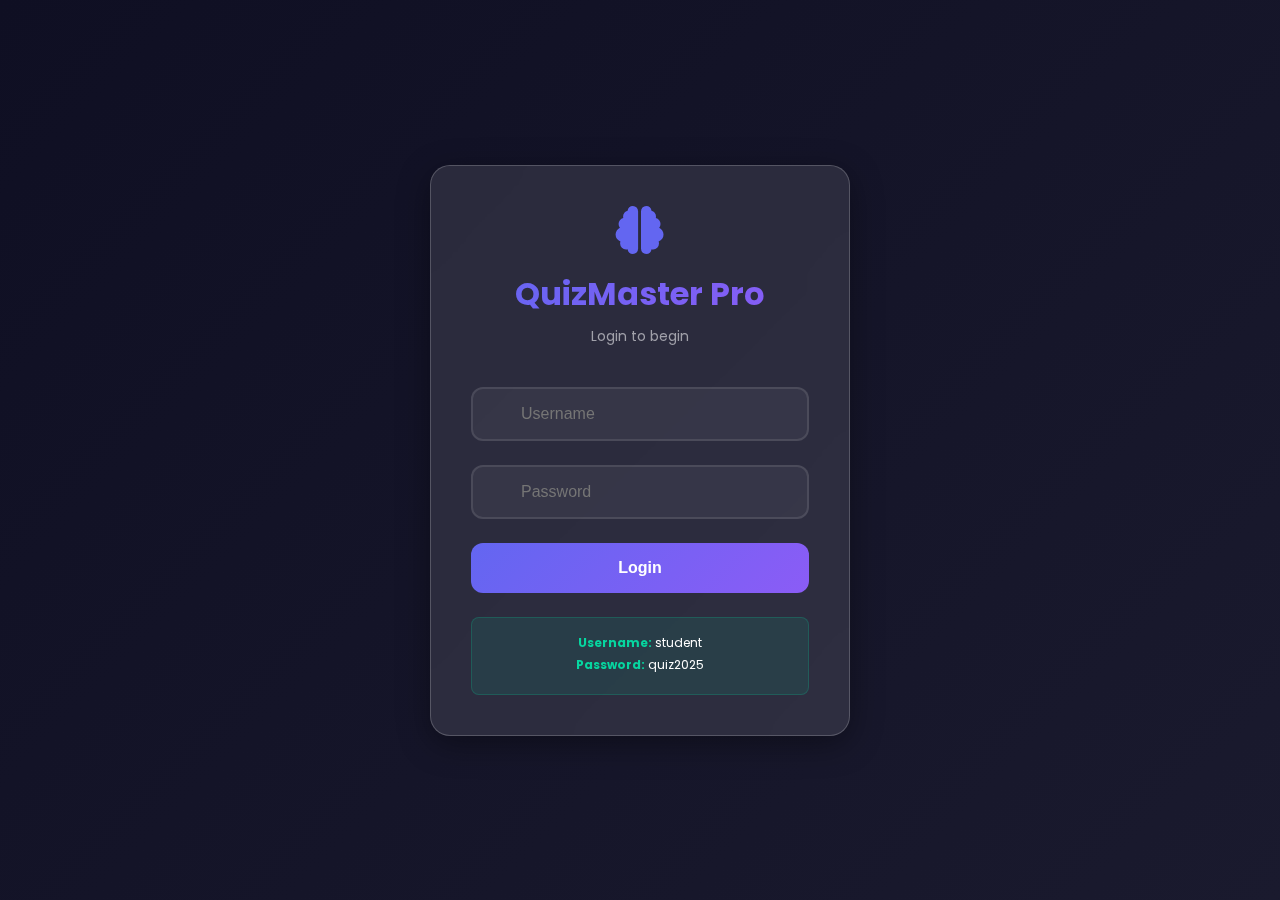
<file: index.html>
<!DOCTYPE html>
<html lang="en">
<head>
  <meta charset="UTF-8" />
  <meta name="viewport" content="width=device-width, initial-scale=1.0"/>
  <title>QuizMaster Pro</title>
  <link rel="stylesheet" href="styles.css" />
  <link href="https://fonts.googleapis.com/css2?family=Poppins:wght@400;600&display=swap" rel="stylesheet"/>
  <link rel="stylesheet" href="https://cdnjs.cloudflare.com/ajax/libs/font-awesome/6.0.0/css/all.min.css"/>
</head>
<body>
  <!-- LOGIN SCREEN -->
  <div class="login-container active" id="loginContainer">
    <div class="login-form glassmorphism">
      <div class="form-header">
        <i class="fas fa-brain logo-icon"></i>
        <h1>QuizMaster Pro</h1>
        <p>Login to begin</p>
      </div>
      <form id="loginForm">
        <div class="input-group">
          <input type="text" id="username" placeholder="Username" required />
        </div>
        <div class="input-group">
          <input type="password" id="password" placeholder="Password" required />
        </div>
        <button type="submit" class="login-btn">Login</button>
        <div class="login-hint">
          <p><strong>Username:</strong> student</p>
          <p><strong>Password:</strong> quiz2025</p>
        </div>
      </form>
    </div>
  </div>

  <!-- MAIN APP -->
  <div id="quizContainer" class="quiz-container" style="display: none;">
    <header class="quiz-header glassmorphism">
      <div class="header-left"><h1><i class="fas fa-brain"></i> QuizMaster Pro</h1></div>
      <nav class="main-nav">
        <button class="nav-btn active" onclick="showSection('quiz')"><i class="fas fa-play-circle"></i> Quiz</button>
        <button class="nav-btn" onclick="showSection('about')"><i class="fas fa-user"></i> About</button>
      </nav>
      <div class="header-right">
        <span class="user-info">Welcome, <span id="loggedUser"></span></span>
        <button class="logout-btn" onclick="logout()"><i class="fas fa-sign-out-alt"></i> Logout</button>
      </div>
    </header>

    <!-- QUIZ SECTION -->
    <div id="quizSection" class="quiz-section">
      <div class="quiz-stats glassmorphism">
        <div class="stat-item"><i class="fas fa-question-circle"></i> Q <span id="currentQ">1</span>/<span id="totalQ">0</span></div>
        <div class="stat-item"><i class="fas fa-chart-line"></i> Score: <span id="currentScore">0</span></div>
        <div class="stat-item"><i class="fas fa-clock"></i> Time: <span id="timer">30</span>s</div>
      </div>
      <div class="progress-container glassmorphism">
        <div class="progress-bar"><div class="progress-fill" id="progressFill"></div></div>
      </div>

      <div class="quiz-content">
        <!-- START SCREEN -->
        <div id="startScreen" class="start-screen active">
          <div class="welcome-card glassmorphism">
            <h2>Select Quiz Topic</h2>
            <div class="category-grid">
              <div class="category-card" onclick="selectCategory(this)" data-category="general"><i class="fas fa-lightbulb"></i> General</div>
              <div class="category-card" onclick="selectCategory(this)" data-category="geography"><i class="fas fa-globe"></i> Geography</div>
              <div class="category-card" onclick="selectCategory(this)" data-category="sports"><i class="fas fa-futbol"></i> Sports</div>
              <div class="category-card" onclick="selectCategory(this)" data-category="social-studies"><i class="fas fa-users"></i> Social Studies</div>
              <div class="category-card" onclick="selectCategory(this)" data-category="science"><i class="fas fa-atom"></i> Science</div>
              <div class="category-card" onclick="selectCategory(this)" data-category="technology"><i class="fas fa-microchip"></i> Technology</div>
            </div>
            <button id="startQuizBtn" class="start-btn" onclick="startQuiz()" disabled><i class="fas fa-play"></i> Start Quiz</button>
          </div>
        </div>

        <!-- QUESTION SCREEN -->
        <div id="questionScreen" class="question-screen" style="display: none;">
          <div class="question-card glassmorphism">
            <div class="question-header">
              <div id="questionCategory" class="question-category">Category</div>
              <div id="questionDifficulty" class="question-difficulty">Level</div>
            </div>
            <h2 id="questionText" class="question-text">Question goes here</h2>
            <div id="optionsContainer" class="options-container"></div>
            <div class="question-actions">
              <button class="skip-btn" onclick="skipQuestion()">Skip</button>
              <button class="submit-btn" id="submitBtn" onclick="submitAnswer()" disabled>Submit</button>
            </div>
          </div>
        </div>

        <!-- RESULTS SCREEN -->
        <div id="resultsScreen" class="results-screen" style="display: none;">
          <div class="results-card glassmorphism">
            <h2>Quiz Completed!</h2>
            <p>Correct: <span id="correctAnswers">0</span></p>
            <p>Wrong: <span id="wrongAnswers">0</span></p>
            <p>Score: <span id="finalPercentage">0%</span></p>
            <p>Total Time: <span id="totalTime">0s</span></p>
            <button class="restart-btn" onclick="restartQuiz()">Restart Quiz</button>
          </div>
        </div>
      </div>
    </div>

 <!-- About Section -->
<div class="about-section" id="aboutSection">
    <div class="about-container glassmorphism">
        <div class="about-header">
            <div class="developer-avatar">
                <div class="avatar-circle">
                    <i class="fas fa-code"></i>
                </div>
                <div class="avatar-status"></div>
            </div>
            <div class="developer-info">
                <h1 class="developer-name">Karthik</h1>
                <p class="developer-title">Web Developer</p>
                <div class="developer-badges">
                    <span class="badge">Full Stack</span>
                    <span class="badge">React Expert</span>
                    <span class="badge">BTech MSRIT</span>
                </div>
            </div>
        </div>

        <div class="about-content">
            <div class="about-grid">
                <div class="about-card glassmorphism">
                    <div class="card-icon">
                        <i class="fas fa-user-graduate"></i>
                    </div>
                    <h3>Education</h3>
                    <p>Currently pursuing BTech at MSRIT Bangalore, specializing in modern web technologies and software engineering principles.</p>
                </div>

                <div class="about-card glassmorphism">
                    <div class="card-icon">
                        <i class="fas fa-laptop-code"></i>
                    </div>
                    <h3>Expertise</h3>
                    <p>Passionate web developer with expertise in HTML5, CSS3, JavaScript, React, and modern UI/UX design patterns.</p>
                </div>

                <div class="about-card glassmorphism">
                    <div class="card-icon">
                        <i class="fas fa-rocket"></i>
                    </div>
                    <h3>Projects</h3>
                    <p>Created innovative web applications including this interactive quiz platform with advanced animations and user experience.</p>
                </div>

                <div class="about-card glassmorphism">
                    <div class="card-icon">
                        <i class="fas fa-heart"></i>
                    </div>
                    <h3>Passion</h3>
                    <p>Dedicated to creating beautiful, functional websites that solve real-world problems and enhance user experiences.</p>
                </div>
            </div>

            <div class="skills-section">
                <h3>Technical Skills</h3>
                <div class="skills-grid">
                    <div class="skill-item">
                        <i class="fab fa-html5"></i>
                        <span>HTML5</span>
                        <div class="skill-bar">
                            <div class="skill-progress" style="width: 95%"></div>
                        </div>
                    </div>
                    <div class="skill-item">
                        <i class="fab fa-css3-alt"></i>
                        <span>CSS3</span>
                        <div class="skill-bar">
                            <div class="skill-progress" style="width: 90%"></div>
                        </div>
                    </div>
                    <div class="skill-item">
                        <i class="fab fa-js-square"></i>
                        <span>JavaScript</span>
                        <div class="skill-bar">
                            <div class="skill-progress" style="width: 85%"></div>
                        </div>
                    </div>
                    <div class="skill-item">
                        <i class="fab fa-react"></i>
                        <span>React</span>
                        <div class="skill-bar">
                            <div class="skill-progress" style="width: 80%"></div>
                        </div>
                    </div>
                </div>
            </div>

            <div class="contact-section">
                <h3>Let's Connect</h3>
                <div class="contact-links">
                    <a href="#" class="contact-link">
                        <i class="fab fa-github"></i>
                        <span>GitHub</span>
                    </a>
                    <a href="#" class="contact-link">
                        <i class="fab fa-linkedin"></i>
                        <span>LinkedIn</span>
                    </a>
                    <a href="#" class="contact-link">
                        <i class="fas fa-envelope"></i>
                        <span>Email</span>
                    </a>
                    <a href="#" class="contact-link">
                        <i class="fas fa-globe"></i>
                        <span>Portfolio</span>
                    </a>
                </div>
            </div>
        </div>
    </div>
</div>

  </div>

  <script src="script.js"></script>
</body>
</html>
</file>
<file: styles.css>
/* Previous CSS Variables and Base Styles (Keep all existing CSS) */
:root {
    --primary-color: #6366f1;
    --secondary-color: #8b5cf6;
    --accent-color: #06d6a0;
    --warning-color: #f59e0b;
    --danger-color: #ef4444;
    --success-color: #10b981;
    
    --bg-primary: #0f0f23;
    --bg-secondary: #1a1a2e;
    --bg-tertiary: #16213e;
    
    --text-primary: #ffffff;
    --text-secondary: #a1a1aa;
    --text-muted: #71717a;
    
    --glass-bg: rgba(255, 255, 255, 0.1);
    --glass-border: rgba(255, 255, 255, 0.2);
    --glass-shadow: 0 8px 32px rgba(0, 0, 0, 0.37);
    
    --transition: all 0.3s cubic-bezier(0.4, 0, 0.2, 1);
    --spring-transition: all 0.6s cubic-bezier(0.34, 1.56, 0.64, 1);
}

/* Reset & Base Styles (Keep existing) */
* {
    margin: 0;
    padding: 0;
    box-sizing: border-box;
}

body {
    font-family: 'Poppins', sans-serif;
    background: linear-gradient(135deg, var(--bg-primary) 0%, var(--bg-secondary) 100%);
    color: var(--text-primary);
    min-height: 100vh;
    overflow-x: hidden;
    position: relative;
}

/* Background Animation (Keep existing) */
.background-animation {
    position: fixed;
    top: 0;
    left: 0;
    width: 100%;
    height: 100%;
    z-index: -1;
    overflow: hidden;
}

.floating-shapes {
    position: relative;
    width: 100%;
    height: 100%;
}

.shape {
    position: absolute;
    border-radius: 50%;
    background: linear-gradient(45deg, var(--primary-color), var(--secondary-color));
    opacity: 0.1;
    animation: float 20s infinite ease-in-out;
}

.shape-1 {
    width: 80px;
    height: 80px;
    top: 20%;
    left: 10%;
    animation-delay: 0s;
}

.shape-2 {
    width: 120px;
    height: 120px;
    top: 60%;
    right: 10%;
    animation-delay: -5s;
}

.shape-3 {
    width: 60px;
    height: 60px;
    bottom: 20%;
    left: 20%;
    animation-delay: -10s;
}

.shape-4 {
    width: 100px;
    height: 100px;
    top: 10%;
    right: 30%;
    animation-delay: -15s;
}

.shape-5 {
    width: 90px;
    height: 90px;
    bottom: 10%;
    right: 50%;
    animation-delay: -7s;
}

@keyframes float {
    0%, 100% {
        transform: translate(0, 0) rotate(0deg);
        opacity: 0.1;
    }
    25% {
        transform: translate(30px, -50px) rotate(90deg);
        opacity: 0.2;
    }
    50% {
        transform: translate(-20px, -100px) rotate(180deg);
        opacity: 0.1;
    }
    75% {
        transform: translate(-50px, -50px) rotate(270deg);
        opacity: 0.15;
    }
}

/* Glassmorphism Effect (Keep existing) */
.glassmorphism {
    background: var(--glass-bg);
    backdrop-filter: blur(16px);
    -webkit-backdrop-filter: blur(16px);
    border: 1px solid var(--glass-border);
    border-radius: 20px;
    box-shadow: var(--glass-shadow);
}

/* Login Container (Keep existing login styles) */
.login-container {
    display: none;
    align-items: center;
    justify-content: center;
    min-height: 100vh;
    padding: 20px;
}

.login-container.active {
    display: flex;
}

.login-form {
    width: 100%;
    max-width: 420px;
    padding: 40px;
    animation: slideInUp 0.8s var(--spring-transition);
}

.form-header {
    text-align: center;
    margin-bottom: 40px;
}

.logo-icon {
    font-size: 48px;
    color: var(--primary-color);
    margin-bottom: 16px;
    animation: pulse 2s infinite;
}

.form-header h1 {
    font-size: 32px;
    font-weight: 700;
    margin-bottom: 8px;
    background: linear-gradient(135deg, var(--primary-color), var(--secondary-color));
    -webkit-background-clip: text;
    background-clip: text;
    -webkit-text-fill-color: transparent;
}

.form-header p {
    color: var(--text-secondary);
    font-size: 14px;
}

/* Input Groups (Keep existing) */
.input-group {
    margin-bottom: 24px;
}

.input-wrapper {
    position: relative;
    display: flex;
    align-items: center;
}

.input-icon {
    position: absolute;
    left: 16px;
    color: var(--text-muted);
    z-index: 2;
    transition: var(--transition);
}

input {
    width: 100%;
    padding: 16px 16px 16px 48px;
    background: rgba(255, 255, 255, 0.05);
    border: 2px solid rgba(255, 255, 255, 0.1);
    border-radius: 12px;
    color: var(--text-primary);
    font-size: 16px;
    transition: var(--transition);
}

input:focus {
    outline: none;
    border-color: var(--primary-color);
    background: rgba(255, 255, 255, 0.1);
    box-shadow: 0 0 0 3px rgba(99, 102, 241, 0.2);
}

input:focus + label,
input:not(:placeholder-shown) + label {
    transform: translateY(-28px) scale(0.8);
    color: var(--primary-color);
}

input:focus ~ .input-icon {
    color: var(--primary-color);
}

label {
    position: absolute;
    left: 48px;
    color: var(--text-muted);
    pointer-events: none;
    transition: var(--transition);
    font-size: 16px;
}

.toggle-password {
    position: absolute;
    right: 16px;
    background: none;
    border: none;
    color: var(--text-muted);
    cursor: pointer;
    padding: 4px;
    transition: var(--transition);
}

.toggle-password:hover {
    color: var(--primary-color);
}

/* Login Button (Keep existing) */
.login-btn {
    width: 100%;
    padding: 16px;
    background: linear-gradient(135deg, var(--primary-color), var(--secondary-color));
    border: none;
    border-radius: 12px;
    color: white;
    font-size: 16px;
    font-weight: 600;
    cursor: pointer;
    position: relative;
    overflow: hidden;
    transition: var(--transition);
    margin-bottom: 24px;
}

.login-btn:hover {
    transform: translateY(-2px);
    box-shadow: 0 12px 24px rgba(99, 102, 241, 0.4);
}

.login-btn:active {
    transform: translateY(0);
}

.ripple {
    position: absolute;
    border-radius: 50%;
    background: rgba(255, 255, 255, 0.3);
    transform: scale(0);
    animation: rippleEffect 0.6s ease-out;
    pointer-events: none;
}

@keyframes rippleEffect {
    to {
        transform: scale(4);
        opacity: 0;
    }
}

.login-hint {
    padding: 16px;
    background: rgba(6, 214, 160, 0.1);
    border: 1px solid rgba(6, 214, 160, 0.2);
    border-radius: 8px;
    text-align: center;
    font-size: 12px;
}

.login-hint p {
    margin-bottom: 4px;
}

.login-hint strong {
    color: var(--accent-color);
}

/* Quiz Container (Keep existing structure) */
.quiz-container {
    display: none;
    min-height: 100vh;
    flex-direction: column;
}

.quiz-container.active {
    display: flex;
}

/* Enhanced Quiz Header with Navigation */
.quiz-header {
    display: flex;
    justify-content: space-between;
    align-items: center;
    padding: 20px 40px;
    margin: 20px 20px 0;
    position: relative;
}

.header-left h1 {
    font-size: 24px;
    font-weight: 600;
}

.header-left i {
    color: var(--primary-color);
    margin-right: 8px;
}

.header-center {
    position: absolute;
    left: 50%;
    transform: translateX(-50%);
}

.main-nav {
    display: flex;
    gap: 8px;
    background: rgba(255, 255, 255, 0.05);
    padding: 8px;
    border-radius: 12px;
    backdrop-filter: blur(10px);
}

.nav-btn {
    padding: 12px 24px;
    background: transparent;
    border: none;
    border-radius: 8px;
    color: var(--text-secondary);
    font-size: 14px;
    font-weight: 500;
    cursor: pointer;
    transition: var(--transition);
    display: flex;
    align-items: center;
    gap: 8px;
}

.nav-btn.active {
    background: var(--primary-color);
    color: white;
    box-shadow: 0 4px 12px rgba(99, 102, 241, 0.3);
}

.nav-btn:not(.active):hover {
    background: rgba(255, 255, 255, 0.1);
    color: var(--text-primary);
}

.header-right {
    display: flex;
    align-items: center;
    gap: 20px;
}

.user-info {
    color: var(--text-secondary);
}

.logout-btn {
    padding: 8px 16px;
    background: rgba(239, 68, 68, 0.2);
    border: 1px solid rgba(239, 68, 68, 0.3);
    border-radius: 8px;
    color: var(--danger-color);
    cursor: pointer;
    transition: var(--transition);
}

.logout-btn:hover {
    background: var(--danger-color);
    color: white;
}

/* About Section */
.about-section {
    display: none;
    padding: 20px;
    flex: 1;
}

.about-section.active {
    display: block;
}

.about-container {
    max-width: 1200px;
    margin: 0 auto;
    padding: 40px;
}

.about-header {
    display: flex;
    align-items: center;
    gap: 32px;
    margin-bottom: 40px;
    text-align: left;
}

.developer-avatar {
    position: relative;
    flex-shrink: 0;
}

.avatar-circle {
    width: 120px;
    height: 120px;
    background: linear-gradient(135deg, var(--primary-color), var(--secondary-color));
    border-radius: 50%;
    display: flex;
    align-items: center;
    justify-content: center;
    font-size: 48px;
    color: white;
    box-shadow: 0 8px 32px rgba(99, 102, 241, 0.3);
    animation: avatarFloat 3s ease-in-out infinite;
}

.avatar-status {
    position: absolute;
    bottom: 8px;
    right: 8px;
    width: 24px;
    height: 24px;
    background: var(--success-color);
    border: 3px solid var(--bg-primary);
    border-radius: 50%;
    animation: statusPulse 2s infinite;
}

.developer-info {
    flex: 1;
}

.developer-name {
    font-size: 48px;
    font-weight: 700;
    background: linear-gradient(135deg, var(--primary-color), var(--secondary-color));
    -webkit-background-clip: text;
    background-clip: text;
    -webkit-text-fill-color: transparent;
    margin-bottom: 8px;
}

.developer-title {
    font-size: 24px;
    color: var(--accent-color);
    font-weight: 500;
    margin-bottom: 16px;
}

.developer-badges {
    display: flex;
    gap: 12px;
    flex-wrap: wrap;
}

.badge {
    padding: 8px 16px;
    background: rgba(6, 214, 160, 0.2);
    border: 1px solid rgba(6, 214, 160, 0.3);
    border-radius: 20px;
    color: var(--accent-color);
    font-size: 14px;
    font-weight: 500;
    animation: badgeGlow 3s ease-in-out infinite alternate;
}

.about-content {
    display: flex;
    flex-direction: column;
    gap: 40px;
}

.about-grid {
    display: grid;
    grid-template-columns: repeat(auto-fit, minmax(280px, 1fr));
    gap: 24px;
    margin-bottom: 40px;
}

.about-card {
    padding: 32px;
    text-align: center;
    transition: var(--spring-transition);
    cursor: pointer;
}

.about-card:hover {
    transform: translateY(-8px) scale(1.02);
    box-shadow: 0 16px 48px rgba(0, 0, 0, 0.4);
}

.card-icon {
    width: 64px;
    height: 64px;
    margin: 0 auto 20px;
    background: linear-gradient(135deg, var(--primary-color), var(--secondary-color));
    border-radius: 16px;
    display: flex;
    align-items: center;
    justify-content: center;
    font-size: 28px;
    color: white;
}

.about-card h3 {
    font-size: 20px;
    font-weight: 600;
    margin-bottom: 12px;
    color: var(--text-primary);
}

.about-card p {
    color: var(--text-secondary);
    line-height: 1.6;
}

.skills-section {
    margin-bottom: 40px;
}

.skills-section h3 {
    font-size: 24px;
    font-weight: 600;
    margin-bottom: 24px;
    text-align: center;
}

.skills-grid {
    display: grid;
    grid-template-columns: repeat(auto-fit, minmax(250px, 1fr));
    gap: 24px;
}

.skill-item {
    display: flex;
    flex-direction: column;
    gap: 12px;
    padding: 24px;
    background: rgba(255, 255, 255, 0.05);
    border: 1px solid rgba(255, 255, 255, 0.1);
    border-radius: 12px;
    transition: var(--transition);
}

.skill-item:hover {
    background: rgba(255, 255, 255, 0.1);
    border-color: var(--primary-color);
}

.skill-item i {
    font-size: 32px;
    color: var(--primary-color);
    align-self: flex-start;
}

.skill-item span {
    font-weight: 600;
    font-size: 18px;
}

.skill-bar {
    height: 8px;
    background: rgba(255, 255, 255, 0.1);
    border-radius: 4px;
    overflow: hidden;
}

.skill-progress {
    height: 100%;
    background: linear-gradient(90deg, var(--primary-color), var(--secondary-color));
    border-radius: 4px;
    transition: width 2s ease-out;
}

.contact-section h3 {
    font-size: 24px;
    font-weight: 600;
    margin-bottom: 24px;
    text-align: center;
}

.contact-links {
    display: flex;
    justify-content: center;
    gap: 24px;
    flex-wrap: wrap;
}

.contact-link {
    display: flex;
    align-items: center;
    gap: 12px;
    padding: 16px 24px;
    background: rgba(255, 255, 255, 0.05);
    border: 1px solid rgba(255, 255, 255, 0.1);
    border-radius: 12px;
    color: var(--text-primary);
    text-decoration: none;
    transition: var(--spring-transition);
    font-weight: 500;
}

.contact-link:hover {
    background: var(--primary-color);
    color: white;
    transform: translateY(-4px);
    box-shadow: 0 8px 24px rgba(99, 102, 241, 0.4);
}

.contact-link i {
    font-size: 20px;
}

/* Quiz Section */
.quiz-section {
    display: none;
    flex: 1;
    flex-direction: column;
}

.quiz-section.active {
    display: flex;
}

/* Quiz Stats (Keep existing) */
.quiz-stats {
    display: flex;
    justify-content: space-around;
    padding: 20px;
    margin: 0 20px 20px;
}

.stat-item {
    display: flex;
    align-items: center;
    gap: 8px;
    font-weight: 500;
}

.stat-item i {
    color: var(--primary-color);
    font-size: 18px;
}

/* Progress Bar (Keep existing) */
.progress-container {
    margin: 0 20px 20px;
    padding: 16px;
}

.progress-bar {
    height: 8px;
    background: rgba(255, 255, 255, 0.1);
    border-radius: 4px;
    overflow: hidden;
}

.progress-fill {
    height: 100%;
    background: linear-gradient(90deg, var(--primary-color), var(--secondary-color));
    width: 0%;
    transition: width 0.5s ease-out;
    border-radius: 4px;
}

/* Quiz Content (Keep existing) */
.quiz-content {
    flex: 1;
    padding: 0 20px 40px;
    position: relative;
}

.start-screen,
.question-screen,
.results-screen {
    display: none;
    justify-content: center;
    align-items: center;
    min-height: 500px;
}

.start-screen.active,
.question-screen.active,
.results-screen.active {
    display: flex;
}

/* Enhanced Welcome Card with Category Selection */
.welcome-card {
    text-align: center;
    padding: 60px 40px;
    max-width: 900px;
    width: 100%;
}

.card-icon {
    font-size: 64px;
    color: var(--primary-color);
    margin-bottom: 24px;
    animation: bounce 2s infinite;
}

.welcome-card h2 {
    font-size: 36px;
    font-weight: 700;
    margin-bottom: 16px;
    background: linear-gradient(135deg, var(--primary-color), var(--secondary-color));
    -webkit-background-clip: text;
    background-clip: text;
    -webkit-text-fill-color: transparent;
}

.welcome-card p {
    color: var(--text-secondary);
    font-size: 18px;
    margin-bottom: 40px;
}

/* Category Selection */
.category-selection {
    margin-bottom: 40px;
}

.category-selection h3 {
    font-size: 24px;
    font-weight: 600;
    margin-bottom: 24px;
    color: var(--text-primary);
}

.category-grid {
    display: grid;
    grid-template-columns: repeat(auto-fit, minmax(280px, 1fr));
    gap: 20px;
    margin-bottom: 32px;
}

.category-card {
    padding: 24px;
    background: rgba(255, 255, 255, 0.05);
    border: 2px solid rgba(255, 255, 255, 0.1);
    border-radius: 16px;
    cursor: pointer;
    transition: var(--spring-transition);
    text-align: center;
    position: relative;
    overflow: hidden;
}

.category-card::before {
    content: '';
    position: absolute;
    top: 0;
    left: -100%;
    width: 100%;
    height: 100%;
    background: linear-gradient(90deg, transparent, rgba(255, 255, 255, 0.1), transparent);
    transition: left 0.5s;
}

.category-card:hover::before {
    left: 100%;
}

.category-card:hover {
    border-color: var(--primary-color);
    transform: translateY(-4px) scale(1.02);
    box-shadow: 0 12px 32px rgba(99, 102, 241, 0.3);
}

.category-card.selected {
    border-color: var(--primary-color);
    background: rgba(99, 102, 241, 0.2);
    box-shadow: 0 8px 24px rgba(99, 102, 241, 0.4);
}

.category-icon {
    width: 56px;
    height: 56px;
    margin: 0 auto 16px;
    background: linear-gradient(135deg, var(--primary-color), var(--secondary-color));
    border-radius: 12px;
    display: flex;
    align-items: center;
    justify-content: center;
    font-size: 24px;
    color: white;
    transition: var(--transition);
}

.category-card:hover .category-icon {
    transform: scale(1.1) rotate(5deg);
}

.category-name {
    display: block;
    font-size: 18px;
    font-weight: 600;
    color: var(--text-primary);
    margin-bottom: 8px;
}

.category-description {
    font-size: 14px;
    color: var(--text-secondary);
    line-height: 1.4;
}

.quiz-features {
    display: flex;
    justify-content: center;
    gap: 40px;
    margin-bottom: 40px;
}

.feature {
    display: flex;
    flex-direction: column;
    align-items: center;
    gap: 8px;
    color: var(--text-secondary);
}

.feature i {
    font-size: 24px;
    color: var(--accent-color);
}

.start-btn {
    padding: 16px 32px;
    background: linear-gradient(135deg, var(--primary-color), var(--secondary-color));
    border: none;
    border-radius: 12px;
    color: white;
    font-size: 18px;
    font-weight: 600;
    cursor: pointer;
    display: flex;
    align-items: center;
    justify-content: center;
    gap: 12px;
    transition: var(--spring-transition);
    box-shadow: 0 8px 24px rgba(99, 102, 241, 0.3);
    position: relative;
    overflow: hidden;
}

.start-btn:disabled {
    opacity: 0.5;
    cursor: not-allowed;
    transform: none !important;
}

.start-btn:not(:disabled):hover {
    transform: translateY(-3px) scale(1.05);
    box-shadow: 0 12px 32px rgba(99, 102, 241, 0.5);
}

/* Keep all existing question, results, and animation styles */

/* Question Card (Keep existing) */
.question-card {
    padding: 40px;
    max-width: 800px;
    width: 100%;
    animation: slideInRight 0.6s var(--spring-transition);
}

.question-header {
    display: flex;
    justify-content: space-between;
    align-items: center;
    margin-bottom: 24px;
}

.question-category {
    padding: 8px 16px;
    background: linear-gradient(135deg, var(--primary-color), var(--secondary-color));
    border-radius: 20px;
    font-size: 14px;
    font-weight: 500;
}

.question-difficulty {
    padding: 8px 16px;
    background: rgba(245, 158, 11, 0.2);
    border: 1px solid rgba(245, 158, 11, 0.3);
    border-radius: 20px;
    color: var(--warning-color);
    font-size: 14px;
    font-weight: 500;
}

.question-text {
    font-size: 24px;
    font-weight: 600;
    margin-bottom: 32px;
    line-height: 1.4;
}

.options-container {
    margin-bottom: 32px;
}

.option {
    display: flex;
    align-items: center;
    padding: 16px 20px;
    margin-bottom: 12px;
    background: rgba(255, 255, 255, 0.05);
    border: 2px solid rgba(255, 255, 255, 0.1);
    border-radius: 12px;
    cursor: pointer;
    transition: var(--transition);
    position: relative;
}

.option:hover {
    background: rgba(255, 255, 255, 0.1);
    border-color: var(--primary-color);
    transform: translateX(8px);
}

.option.selected {
    background: rgba(99, 102, 241, 0.2);
    border-color: var(--primary-color);
    box-shadow: 0 4px 12px rgba(99, 102, 241, 0.3);
}

.option.correct {
    background: rgba(16, 185, 129, 0.2);
    border-color: var(--success-color);
    animation: correctPulse 0.6s ease-out;
}

.option.wrong {
    background: rgba(239, 68, 68, 0.2);
    border-color: var(--danger-color);
    animation: shake 0.5s ease-out;
}

.option-letter {
    width: 32px;
    height: 32px;
    background: var(--primary-color);
    color: white;
    border-radius: 50%;
    display: flex;
    align-items: center;
    justify-content: center;
    font-weight: 600;
    margin-right: 16px;
    transition: var(--transition);
}

.option.selected .option-letter {
    background: var(--secondary-color);
}

.question-actions {
    display: flex;
    justify-content: space-between;
    align-items: center;
}

.skip-btn {
    padding: 12px 24px;
    background: rgba(255, 255, 255, 0.1);
    border: 1px solid rgba(255, 255, 255, 0.2);
    border-radius: 8px;
    color: var(--text-secondary);
    cursor: pointer;
    transition: var(--transition);
}

.skip-btn:hover {
    background: rgba(255, 255, 255, 0.2);
}

.submit-btn {
    padding: 12px 24px;
    background: linear-gradient(135deg, var(--primary-color), var(--secondary-color));
    border: none;
    border-radius: 8px;
    color: white;
    font-weight: 600;
    cursor: pointer;
    display: flex;
    align-items: center;
    gap: 8px;
    transition: var(--transition);
}

.submit-btn:disabled {
    opacity: 0.5;
    cursor: not-allowed;
}

.submit-btn:not(:disabled):hover {
    transform: translateY(-2px);
    box-shadow: 0 8px 16px rgba(99, 102, 241, 0.4);
}

/* Results Card (Keep all existing styles) */
.results-card {
    padding: 60px 40px;
    max-width: 600px;
    width: 100%;
    text-align: center;
    animation: slideInUp 0.8s var(--spring-transition);
}

.results-header {
    margin-bottom: 40px;
}

.score-circle {
    position: relative;
    display: inline-block;
    margin-bottom: 24px;
}

.score-text {
    position: absolute;
    top: 50%;
    left: 50%;
    transform: translate(-50%, -50%);
    text-align: center;
}

.percentage {
    font-size: 32px;
    font-weight: 700;
    color: var(--primary-color);
    display: block;
}

.score-text .label {
    font-size: 14px;
    color: var(--text-secondary);
}

.results-details h2 {
    font-size: 28px;
    font-weight: 700;
    margin-bottom: 12px;
}

.results-details p {
    color: var(--text-secondary);
    margin-bottom: 32px;
}

.stats-grid {
    display: grid;
    grid-template-columns: repeat(3, 1fr);
    gap: 24px;
    margin-bottom: 32px;
}

.stat {
    display: flex;
    flex-direction: column;
    align-items: center;
    gap: 8px;
}

.stat i {
    font-size: 24px;
    color: var(--primary-color);
}

.stat .value {
    font-size: 24px;
    font-weight: 700;
    color: var(--text-primary);
}

.stat .label {
    font-size: 14px;
    color: var(--text-secondary);
}

.performance-badge {
    display: inline-flex;
    align-items: center;
    gap: 8px;
    padding: 12px 24px;
    background: linear-gradient(135deg, var(--success-color), var(--accent-color));
    border-radius: 24px;
    color: white;
    font-weight: 600;
    margin-bottom: 32px;
    animation: badgeGlow 2s infinite alternate;
}

.results-actions {
    display: flex;
    justify-content: center;
    gap: 16px;
}

.restart-btn,
.share-btn {
    padding: 12px 24px;
    border-radius: 8px;
    font-weight: 600;
    cursor: pointer;
    transition: var(--transition);
    display: flex;
    align-items: center;
    gap: 8px;
}

.restart-btn {
    background: linear-gradient(135deg, var(--primary-color), var(--secondary-color));
    border: none;
    color: white;
}

.share-btn {
    background: rgba(255, 255, 255, 0.1);
    border: 1px solid rgba(255, 255, 255, 0.2);
    color: var(--text-primary);
}

.restart-btn:hover,
.share-btn:hover {
    transform: translateY(-2px);
}

/* Confetti Canvas (Keep existing) */
#confetti {
    position: fixed;
    top: 0;
    left: 0;
    width: 100%;
    height: 100%;
    pointer-events: none;
    z-index: 1000;
}

/* New Animations for About Section */
@keyframes avatarFloat {
    0%, 100% {
        transform: translateY(0px);
    }
    50% {
        transform: translateY(-10px);
    }
}

@keyframes statusPulse {
    0%, 100% {
        transform: scale(1);
        opacity: 1;
    }
    50% {
        transform: scale(1.2);
        opacity: 0.7;
    }
}

/* Keep all existing animations */
@keyframes slideInUp {
    from {
        opacity: 0;
        transform: translateY(30px);
    }
    to {
        opacity: 1;
        transform: translateY(0);
    }
}

@keyframes slideInRight {
    from {
        opacity: 0;
        transform: translateX(30px);
    }
    to {
        opacity: 1;
        transform: translateX(0);
    }
}

@keyframes pulse {
    0%, 100% {
        transform: scale(1);
    }
    50% {
        transform: scale(1.1);
    }
}

@keyframes bounce {
    0%, 20%, 50%, 80%, 100% {
        transform: translateY(0);
    }
    40% {
        transform: translateY(-10px);
    }
    60% {
        transform: translateY(-5px);
    }
}

@keyframes correctPulse {
    0% {
        transform: scale(1);
    }
    50% {
        transform: scale(1.05);
        box-shadow: 0 0 20px rgba(16, 185, 129, 0.5);
    }
    100% {
        transform: scale(1);
    }
}

@keyframes shake {
    0%, 100% {
        transform: translateX(0);
    }
    25% {
        transform: translateX(-5px);
    }
    75% {
        transform: translateX(5px);
    }
}

@keyframes badgeGlow {
    0% {
        box-shadow: 0 4px 12px rgba(16, 185, 129, 0.3);
    }
    100% {
        box-shadow: 0 8px 24px rgba(16, 185, 129, 0.6);
    }
}

/* Responsive Design (Keep existing + new) */
@media (max-width: 768px) {
    .login-form {
        padding: 30px 20px;
        margin: 20px;
    }
    
    .quiz-header {
        padding: 15px 20px;
        flex-direction: column;
        gap: 16px;
        text-align: center;
    }

    .header-center {
        position: static;
        transform: none;
    }
    
    .quiz-features {
        flex-direction: column;
        gap: 20px;
    }
    
    .question-card {
        padding: 30px 20px;
    }
    
    .question-text {
        font-size: 20px;
    }

    .about-header {
        flex-direction: column;
        text-align: center;
    }

    .developer-name {
        font-size: 36px;
    }

    .category-grid {
        grid-template-columns: 1fr;
    }

    .contact-links {
        flex-direction: column;
        align-items: center;
    }

    .skills-grid {
        grid-template-columns: 1fr;
    }
    
    .stats-grid {
        grid-template-columns: 1fr;
        gap: 16px;
    }
    
    .results-actions {
        flex-direction: column;
        width: 100%;
    }
    
    .restart-btn,
    .share-btn {
        width: 100%;
        justify-content: center;
    }
}

@media (max-width: 480px) {
    .welcome-card h2 {
        font-size: 28px;
    }
    
    .welcome-card p {
        font-size: 16px;
    }
    
    .option {
        padding: 12px 16px;
    }
    
    .question-actions {
        flex-direction: column;
        gap: 12px;
    }
    
    .skip-btn,
    .submit-btn {
        width: 100%;
        justify-content: center;
    }

    .about-container {
        padding: 20px;
    }

    .developer-name {
        font-size: 28px;
    }

    .developer-title {
        font-size: 18px;
    }

    .about-grid {
        grid-template-columns: 1fr;
    }

    .about-card {
        padding: 24px;
    }
}

/* Dark mode enhancements (Keep existing) */
@media (prefers-color-scheme: dark) {
    :root {
        --glass-bg: rgba(255, 255, 255, 0.08);
        --glass-border: rgba(255, 255, 255, 0.15);
    }
}

/* High contrast mode (Keep existing) */
@media (prefers-contrast: high) {
    .glassmorphism {
        border-width: 2px;
    }
    
    .option {
        border-width: 2px;
    }
}

/* Reduced motion preferences (Keep existing) */
@media (prefers-reduced-motion: reduce) {
    * {
        animation-duration: 0.01ms !important;
        animation-iteration-count: 1 !important;
        transition-duration: 0.01ms !important;
    }
    
    .floating-shapes {
        display: none;
    }
}

/* Login, Header, Navigation, Content [unchanged for brevity] */
/* ... your full existing styles remain here ... */

/* 🆕 🔥 Animated Answer Option Buttons */
.option-btn {
  display: block;
  width: 100%;
  margin-bottom: 16px;
  padding: 16px 22px;
  font-size: 17px;
  font-family: inherit;
  font-weight: 500;
  color: var(--text-primary);
  background: rgba(255, 255, 255, 0.06);
  border: 2px solid rgba(255, 255, 255, 0.14);
  border-radius: 14px;
  cursor: pointer;
  outline: none;
  position: relative;
  box-shadow: 0 1px 8px 0 rgba(80,80,100,0.07);
  z-index: 1;
  overflow: hidden;
  transition:
    background 0.36s cubic-bezier(.4,1.4,.4,.8),
    color 0.18s cubic-bezier(.4,1.4,.4,.8),
    box-shadow 0.25s,
    border-color 0.23s,
    transform 0.26s cubic-bezier(.4,1.4,.4,.8);
}

.option-btn::before {
  content: '';
  position: absolute;
  left: 50%;
  top: 50%;
  width: 0;
  height: 0;
  background: radial-gradient(circle, var(--primary-color) 0, var(--secondary-color) 100%);
  opacity: 0.18;
  border-radius: 100%;
  transform: translate(-50%, -50%);
  z-index: 0;
  transition:
    width 0.5s cubic-bezier(.37,1.13,.58,.99),
    height 0.5s cubic-bezier(.37,1.13,.58,.99),
    opacity 0.37s;
}

.option-btn:hover::before {
  width: 340%;
  height: 700%;
  opacity: 0.3;
}

.option-btn:hover {
  color: #fff;
  background: rgba(99, 102, 241, 0.13);
  border-color: var(--primary-color);
  transform: scale(1.02) translateY(-3px);
  box-shadow: 0 6px 32px -11px var(--secondary-color);
}

.option-btn.chosen {
  color: #fff;
  border-color: var(--primary-color);
  background: linear-gradient(100deg, var(--primary-color), var(--secondary-color) 95%);
  box-shadow: 0 8px 32px 0 var(--secondary-color);
  transform: scale(1.048) translateY(-2.5px);
}

.option-btn.correct {
  background: rgba(16, 185, 129, 0.24);
  border-color: var(--success-color);
  color: var(--success-color);
  animation: correctPulse 0.38s;
}

.option-btn.wrong {
  background: rgba(239, 68, 68, 0.19);
  border-color: var(--danger-color);
  color: var(--danger-color);
  animation: shake 0.38s;
}

@media (max-width: 640px) {
  .option-btn {
    font-size: 15px;
    padding: 12px 11px;
  }
}

@keyframes correctPulse {
  0% { transform: scale(1); }
  60% { transform: scale(1.065); }
  100% { transform: scale(1); }
}

@keyframes shake {
  0%, 100% { transform: translateX(0); }
  25% { transform: translateX(-6px); }
  75% { transform: translateX(6px); }
}
</file>
